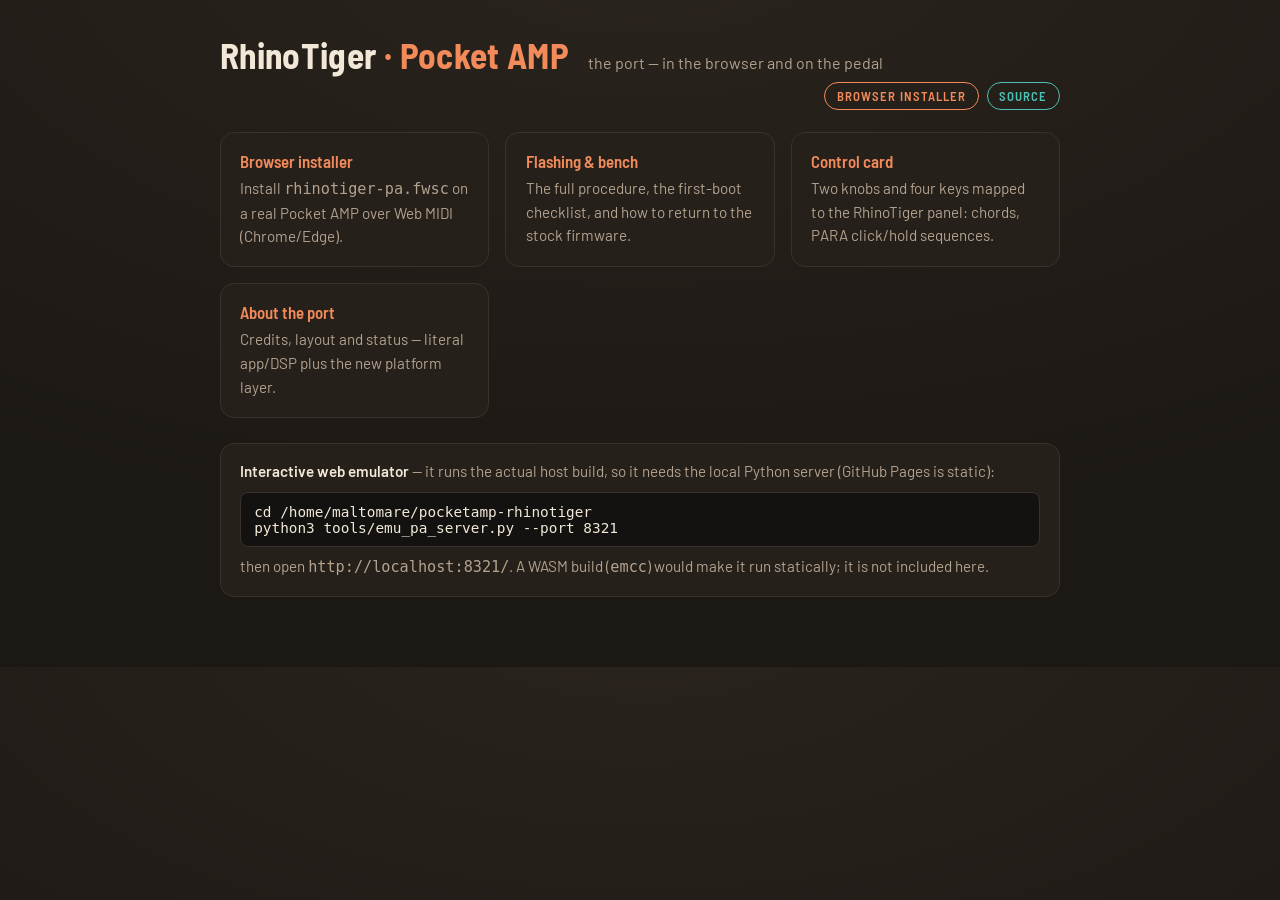
<file: index.html>
<!doctype html>
<html lang="en"><head><meta charset="utf-8">
<meta name="viewport" content="width=device-width, initial-scale=1">
<title>RhinoTiger · Pocket AMP port</title>
<link rel="preconnect" href="https://fonts.googleapis.com">
<link rel="preconnect" href="https://fonts.gstatic.com" crossorigin>
<link rel="stylesheet" href="https://fonts.googleapis.com/css2?family=Barlow:wght@400;600&family=Barlow+Semi+Condensed:wght@600;700&display=swap">
<style>
:root{--ground:#1c1814;--ink:#f2e8d8;--muted:#b3a28e;--rule:#3a322a;--accent:#f28a5a;--teal:#4cc3b6;--card:#26201b;--bad:#ff8a73;--focus:#79adff}
*{box-sizing:border-box}
body{background:radial-gradient(1200px 600px at 50% -10%,#2a241d,var(--ground));color:var(--ink);margin:0;padding:36px 20px 70px;
    font:400 16px/1.55 "Barlow","Segoe UI",system-ui,sans-serif}
main{max-width:840px;margin:0 auto}
header{display:flex;flex-wrap:wrap;align-items:baseline;gap:.4rem 1.2rem;margin:0 0 1.4rem}
h1{font:700 2.2rem/1.1 "Barlow Semi Condensed","Barlow",sans-serif;margin:0;letter-spacing:.01em}
h1 em{font-style:normal;color:var(--accent)}
header p{margin:0;color:var(--muted)}
.badges{display:flex;gap:.5rem;flex-wrap:wrap}
.badge{font:600 .8rem/1 "Barlow Semi Condensed","Barlow",sans-serif;letter-spacing:.08em;text-transform:uppercase;text-decoration:none;
       padding:.5em .9em;border-radius:999px;border:1px solid var(--muted);color:var(--ink)}
.badge.accent{border-color:var(--accent);color:var(--accent)}
.badge.teal{border-color:var(--teal);color:var(--teal)}
.grid{display:grid;grid-template-columns:repeat(auto-fit,minmax(230px,1fr));gap:1rem}
.card{background:var(--card);border:1px solid var(--rule);border-radius:14px;padding:1.1rem 1.2rem;text-decoration:none;color:var(--ink);display:block;transition:border-color .15s}
.card:hover{border-color:var(--accent)}
.card h2{font:600 1.05rem "Barlow Semi Condensed","Barlow",sans-serif;margin:0 0 .4rem;color:var(--accent)}
.card p{margin:0;color:var(--muted);font-size:.95rem}
.note{margin-top:1.6rem;border:1px solid var(--rule);border-radius:14px;padding:1rem 1.2rem;background:var(--card);font-size:.95rem;color:var(--muted)}
.note b{color:var(--ink);font-weight:600}
pre{background:#141210;border:1px solid var(--rule);border-radius:8px;padding:.7em .9em;margin:.6em 0;color:var(--ink);overflow-x:auto;font:400 .9rem ui-monospace,monospace}
code{font-family:ui-monospace,monospace}
a{color:var(--teal)}
:focus-visible{outline:3px solid var(--focus);outline-offset:2px}
</style></head><body>
<main>
<header>
 <h1>RhinoTiger <em>· Pocket AMP</em></h1>
 <p>the port — in the browser and on the pedal</p>
 <div class="badges" style="margin-left:auto">
  <a class="badge accent" href="installer/">Browser installer</a>
  <a class="badge teal" href="https://github.com/MarcoCasanova00/rhinotiger-pocket-amp-port">Source</a>
 </div>
</header>

<div class="grid">
 <a class="card" href="installer/">
  <h2>Browser installer</h2>
  <p>Install <code>rhinotiger-pa.fwsc</code> on a real Pocket AMP over Web MIDI (Chrome/Edge).</p>
 </a>
 <a class="card" href="https://github.com/MarcoCasanova00/rhinotiger-pocket-amp-port/blob/pocket-amp-port/docs/FLASHING.md">
  <h2>Flashing &amp; bench</h2>
  <p>The full procedure, the first-boot checklist, and how to return to the stock firmware.</p>
 </a>
 <a class="card" href="https://github.com/MarcoCasanova00/rhinotiger-pocket-amp-port/blob/pocket-amp-port/docs/POCKET_AMP_CONTROLS.md">
  <h2>Control card</h2>
  <p>Two knobs and four keys mapped to the RhinoTiger panel: chords, PARA click/hold sequences.</p>
 </a>
 <a class="card" href="https://github.com/MarcoCasanova00/rhinotiger-pocket-amp-port/blob/pocket-amp-port/POCKET_AMP_PORT.md">
  <h2>About the port</h2>
  <p>Credits, layout and status — literal app/DSP plus the new platform layer.</p>
 </a>
</div>

<div class="note">
 <b>Interactive web emulator</b> — it runs the actual host build, so it needs the local Python server (GitHub Pages is static):
 <pre>cd /home/maltomare/pocketamp-rhinotiger
python3 tools/emu_pa_server.py --port 8321</pre>
 then open <code>http://localhost:8321/</code>. A WASM build (<code>emcc</code>) would make it run statically; it is not included here.
</div>
</main>
</body></html>
</file>
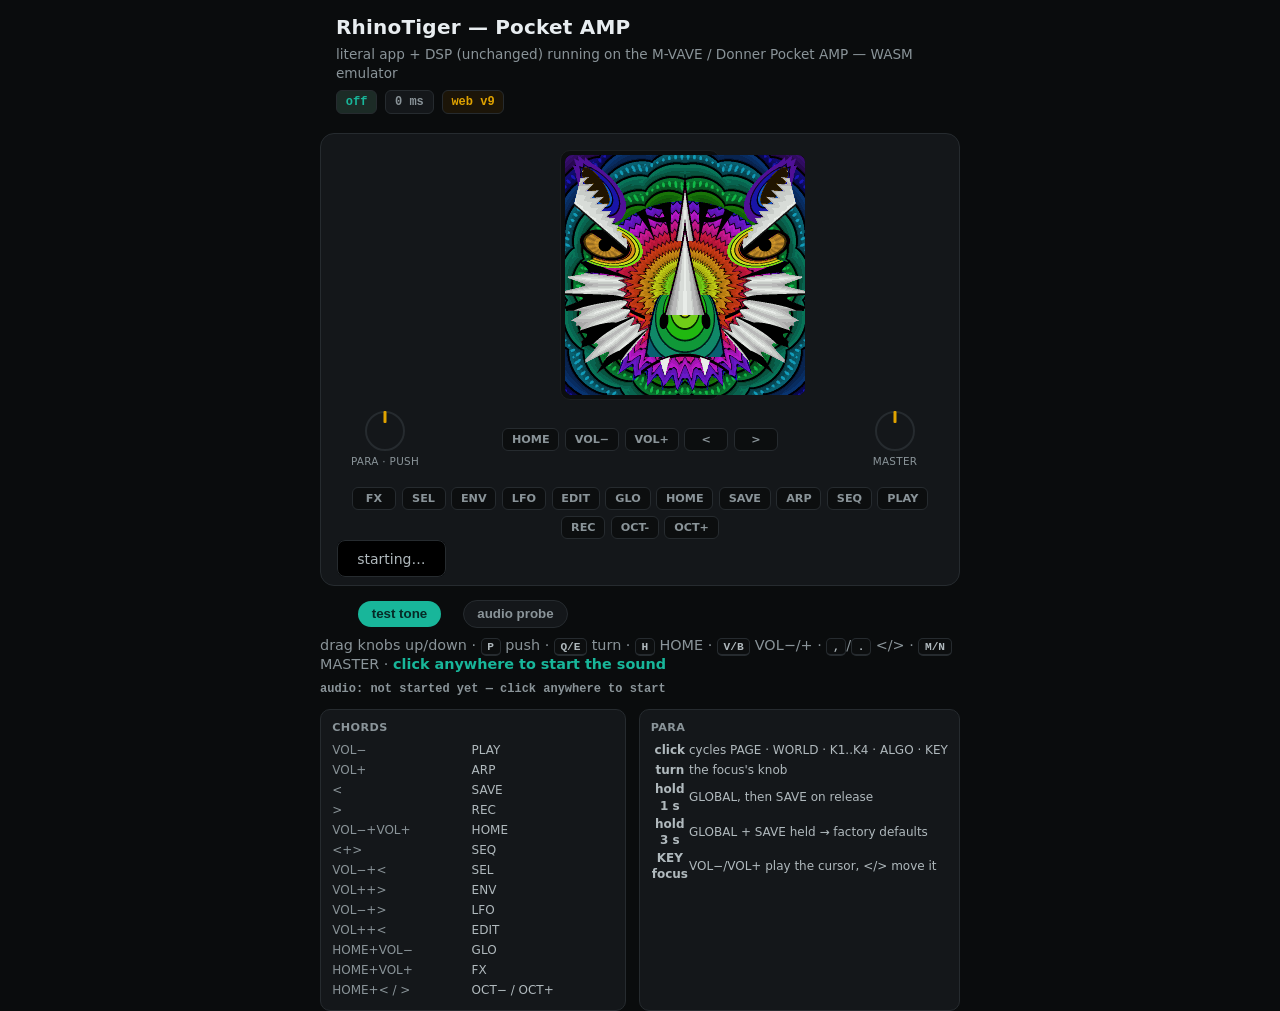
<file: emulator/index.html>
<!DOCTYPE html>
<html lang="en"><head><meta charset="utf-8">
<meta name="viewport" content="width=device-width,initial-scale=1">
<title>RhinoTiger — Pocket AMP port</title>
<style>
:root{
 --bg:#0a0c0d; --card:#14171a; --rule:#262b2f; --muted:#8a9499; --muted2:#b0b9bd;
 --teal:#18b69a; --green:#3cb371; --amber:#e0a300; --rose:#d33f4a; --blue:#3d6fcf;
 --on:#ffdb7a;
}
*{box-sizing:border-box}
body{margin:0;background:var(--bg);color:var(--muted2);font:14px/1.35 ui-sans-serif,system-ui,sans-serif}
a{color:var(--teal)}
header{max-width:640px;margin:0 auto 1.2rem;padding:.9rem 1rem 0}
header h1{margin:0;font-size:1.25rem;letter-spacing:.2px;color:#e8edf0}
header .sub{color:var(--muted);margin-top:.25rem;font-size:.85rem}
header .meta{display:flex;gap:.5rem;margin-top:.5rem}
.chip{font:600 .75rem/1 ui-monospace,monospace;padding:.3rem .55rem;border-radius:6px;background:var(--card);color:var(--muted);border:1px solid var(--rule)}
.chip.on{background:#1c2b26;color:var(--teal)}
.chip.ver{background:#1c1508;color:var(--amber)}
main{max-width:640px;margin:0 auto}
.pa{display:flex;flex-direction:column;gap:.7rem;background:var(--card);border:1px solid var(--rule);border-radius:14px;padding:1rem}
.scr{margin:0 auto;max-width:160px}
.glass{background:#0c0e0f;border:1px solid #1c1f21;border-radius:10px;padding:4px}
canvas{display:block;width:240px;height:240px;image-rendering:pixelated;border-radius:7px;background:#060809}
.rowctl{display:flex;align-items:center;justify-content:space-between;gap:.7rem;flex-wrap:wrap}
.knobmod{display:flex;flex-direction:column;align-items:center;gap:.2rem;min-width:96px}
.knob{width:40px;height:40px;border-radius:50%;background:var(--card);border:2px solid var(--rule);position:relative;cursor:grab}
.knob::after{content:"";position:absolute;top:4px;left:50%;width:3px;height:12px;background:var(--amber);transform:translate(-50%,-50%) rotate(var(--rot,0deg));transform-origin:center 14px;border-radius:1px}
.knob.held{background:#1c2224;cursor:grabbing}
.lbl{font-size:.65rem;letter-spacing:.3px;color:var(--muted);text-transform:uppercase}
.pads{display:flex;flex-wrap:wrap;gap:.35rem;justify-content:center}
.pad,.vled{font:600 .7rem/1 ui-sans-serif,system-ui,sans-serif;color:var(--muted);background:#0c0e0f;border:1px solid var(--rule);border-radius:6px;padding:.3rem .55rem;min-width:44px;text-align:center;cursor:default;user-select:none}
.pad.on{background:#16241a;color:var(--teal)}
.pad.home.on{background:#303a35;color:#e6eef0}
rowctl{display:flex;align-items:center}
.leds{display:flex;flex-wrap:wrap;gap:.35rem;justify-content:center;margin-top:.5rem}
.vled.padding:0 4px}
.start{position:absolute;inset:0;display:flex;align-items:center;justify-content:center;pointer-events:none;color:var(--muted);font:600 .85rem/1 ui-monospace,monospace}
.start .boot{background:#000;padding:.6rem 1.2rem;border-radius:8px;border:1px solid var(--rule)}
.row{display:flex;flex-wrap:wrap;gap:.5rem 1.4rem;margin-top:.9rem;align-items:center}
kbd{background:#0c0e0f;border:1px solid var(--rule);border-bottom-width:2px;border-radius:5px;padding:.1rem .35rem;font:600 .7rem ui-monospace,monospace;color:var(--muted2)}
button{border-radius:999px;padding:.4em 1em;font-weight:600;border:0;cursor:pointer}
button.test{background:var(--teal);color:#062a26}
button.test:hover{filter:brightness(1.08)}
button.probe{background:var(--card);color:var(--muted);border:1px solid var(--rule)}
button.probe:hover{background:#1a1e21}
#alert{margin:0 1rem 0 0;color:var(--muted)}
#alert.error{color:var(--rose)}
#alert.ok{color:var(--teal)}
#aidiag{margin-top:.4rem;color:var(--muted);font:600 .75rem/1.4 ui-monospace,monospace}
.help{display:flex;gap:.8rem;flex-wrap:wrap;margin-top:.7rem}
.help>div{flex:1 1 240px;background:var(--card);border:1px solid var(--rule);border-radius:10px;padding:.6rem .7rem;font-size:.75rem}
.help h2{font-size:.7rem;letter-spacing:.4px;text-transform:uppercase;color:var(--muted);margin:0 0 .35rem}
.help table{width:100%;border-collapse:collapse}
.help td{padding:.12rem 0;color:var(--muted2);white-space:nowrap}
.help td:first-child{color:var(--muted)}
.help b.color:var(--teal)}</style>
</head><body>
<header>
 <h1>RhinoTiger — Pocket AMP</h1>
 <div class="sub">literal app + DSP (unchanged) running on the M-VAVE / Donner Pocket AMP — WASM emulator</div>
 <div class="meta">
  <span class="chip on" id="chip-state">off</span>
  <span class="chip" id="chip-ms">— ms</span>
  <span class="chip ver" id="chip-ver">web v9</span>
 </div>
</header>
<main>
 <div class="pa">
  <div class="scr">
   <div class="glass"><canvas id="cv" width="240" height="240"></canvas></div>
  </div>
  <div class="rowctl rowctl">
   <div class="knobmod"><div class="knob" id="knob-para"></div><div class="lbl">PARA · push</div></div>
   <div class="pads">
    <span class="pad" data-b="1">HOME<span class="n"></span></span>
    <span class="pad" data-b="2">VOL−<span class="n"></span></span>
    <span class="pad" data-b="3">VOL+<span class="n"></span></span>
    <span class="pad" data-b="4">&lt;<span class="n"></span></span>
    <span class="pad" data-b="5">&gt;<span class="n"></span></span>
   </div>
   <div class="knobmod"><div class="knob" id="knob-master"></div><div class="lbl">MASTER</div></div>
  </div>
  <div class="leds" id="leds"></div>
  <div class="start" id="start"><span class="boot">starting…</span></div>
 </div>
 <div class="row" style="">
  <span id="alert"></span>
  <button id="tone" type="button" class="test">test tone</button> <button id="probe" type="button" class="probe">audio probe</button>
  <span style="color:var(--muted);font-size:.9rem">drag knobs up/down · <kbd>P</kbd> push · <kbd>Q/E</kbd> turn ·
   <kbd>H</kbd> HOME · <kbd>V/B</kbd> VOL−/+ · <kbd>,</kbd>/<kbd>.</kbd> &lt;/&gt; · <kbd>M/N</kbd> MASTER ·
   <b style="color:var(--teal)">click anywhere to start the sound</b></span>
 </div>
 <div id="aidiag"></div>
 <div class="help">
  <div><h2>chords</h2><table>
   <tr><td>VOL−</td><td>PLAY</td></tr>
   <tr><td>VOL+</td><td>ARP</td></tr>
   <tr><td>&lt;</td><td>SAVE</td></tr>
   <tr><td>&gt;</td><td>REC</td></tr>
   <tr><td>VOL−+VOL+</td><td>HOME</td></tr>
   <tr><td>&lt;+&gt;</td><td>SEQ</td></tr>
   <tr><td>VOL−+&lt;</td><td>SEL</td></tr>
   <tr><td>VOL++&gt;</td><td>ENV</td></tr>
   <tr><td>VOL−+&gt;</td><td>LFO</td></tr>
   <tr><td>VOL++&lt;</td><td>EDIT</td></tr>
   <tr><td>HOME+VOL−</td><td>GLO</td></tr>
   <tr><td>HOME+VOL+</td><td>FX</td></tr>
   <tr><td>HOME+&lt; / &gt;</td><td>OCT− / OCT+</td></tr>
  </table></div>
  <div><h2>PARA</h2><table>
   <tr><th>click</th><td>cycles PAGE · WORLD · K1..K4 · ALGO · KEY</td></tr>
   <tr><th>turn</th><td>the focus's knob</td></tr>
   <tr><th>hold 1 s</th><td>GLOBAL, then SAVE on release</td></tr>
   <tr><th>hold 3 s</th><td>GLOBAL + SAVE held → factory defaults</td></tr>
   <tr><th>KEY focus</th><td>VOL−/VOL+ play the cursor, &lt;/&gt; move it</td></tr>
  </table></div>
 </div>
</main>
<script>
"use strict";
const cv=document.getElementById('cv'),ctx=cv.getContext('2d');
const BTN=["FX","SEL","ENV","LFO","EDIT","GLO","HOME","SAVE","ARP","SEQ","PLAY","REC","OCT-","OCT+"];
let ex=null, mem=null, mask=0, master=4096, rot=0, firstFrame=false;

async function loadWasm(){
 const bytes=await (await fetch('app.wasm')).arrayBuffer();
 const imports={
  env:new Proxy({}, {get:()=>()=>0}),
  wasi_snapshot_preview1:new Proxy({}, {get:()=>()=>0})
 };
 const {instance}=await WebAssembly.instantiate(bytes,imports);
 ex=instance.exports; mem=ex.memory;
 ex.web_boot();
}
function sendMask(){
 if(!ex)return;
 ex.web_pa(mask, Date.now(), 0, master);
}
function enc(d){
 if(!ex)return;
 rot+=d*18;
 document.getElementById('knob-para').style.setProperty('--rot',(rot%360)+'deg');
 ex.web_pa(mask, Date.now(), d, master);
}
function setMaster(v){
 master=Math.max(0, Math.min(4096, v));
 document.getElementById('knob-master').style.setProperty('--rot', Math.round(360*(1-master/4096))+'deg');
 if(ex) ex.web_pa(mask, Date.now(), 0, master);
}
function bit(b, on){
 if(on) mask|=1<<b; else mask&=~(1<<b);
 const el=document.querySelector('[data-b="'+b+'"]');
 if(el) el.classList.toggle('on', on);
 sendMask();
}
document.querySelectorAll('.pad[data-b]').forEach(el=>{
 const b=+el.dataset.b;
 el.addEventListener('pointerdown', e=>{ e.preventDefault(); bit(b, true); });
 ['pointerup','pointerleave','pointercancel'].forEach(ev=>el.addEventListener(ev,()=>bit(b,false)));
});
function attachKnob(id, kind){
 const el=document.getElementById(id);
 let down=false, y0=0, acc=0;
 el.addEventListener('pointerdown', e=>{
  e.preventDefault();
  down=true; y0=e.clientY; acc=0;
  el.classList.add('held');
  if(kind==='para') bit(0, true);
 });
 window.addEventListener('pointermove', e=>{
  if(!down)return;
  const dy=y0-e.clientY; y0=e.clientY;
  if(kind==='para'){
   acc+=dy;
   while(acc>=12){ enc(1); acc-=12; }
   while(acc<=-12){ enc(-1); acc+=12; }
  } else {
   setMaster(master + dy*24);
  }
 });
 window.addEventListener('pointerup', ()=>{
  if(down){
   down=false;
   el.classList.remove('held');
   if(kind==='para') bit(0, false);
  }
 });
 el.addEventListener('wheel', e=>{
  e.preventDefault();
  if(kind==='para') enc(e.deltaY<0?1:-1);
  else setMaster(master + (e.deltaY<0?128:-128));
 }, {passive:false});
}
attachKnob('knob-para', 'para');
attachKnob('knob-master', 'master');

document.getElementById('knob-para').addEventListener('pointerdown', ()=>bit(0,true));
document.getElementById('knob-para').addEventListener('pointerup', ()=>bit(0,false));

window.addEventListener('keydown', e=>{
 const k=e.key.toLowerCase();
 const map={'p':0,'h':1,'v':2,'b':3,'q':4,',':4,'.':5};
 if(k==='q'||k==='e') enc(k==='q'?-1:1);
 else if(k==='m'||k==='n') setMaster(master + (k==='m'?-128:128));
 else if(k in map && !e.repeat) bit(map[k], true);
});
window.addEventListener('keyup', e=>{
 const k=e.key.toLowerCase();
 const map={'p':0,'h':1,'v':2,'b':3,'q':4,',':4,'.':5};
 if(k in map) bit(map[k], false);
});

let actx=null, audioPushed=0, lastErr='';
function audioInit(){
 if(!actx){
  const AC=window.AudioContext||window.webkitAudioContext;
  if(!AC) return;
  actx=new AC();
 }
 if(actx.state!=='running'){
  try{ actx.resume(); }catch(e){}
 }
}
/* Audio: pull from the WASM emulator's out_l/out_r and schedule it on the WebAudio
   clock. Uses the upstream worklet pattern with memory-view reads and AudioBufferSource
   nodes. Pull cadence is no larger than 2048 samples per push.  */
const N_AUD=1024;
let nextA=0, oscBuf=null, oscSrc=null, oscActive=false;
function pushAudio(){
 if(!actx || !ex) return;
 ex.web_render(N_AUD);
 /* web_out_l()/_r() return byte offsets into the module memory (as in the
  * upstream worklet), so build the views from the module memory. */
 const L=new Float32Array(mem.buffer, ex.web_out_l(), N_AUD);
 const R=new Float32Array(mem.buffer, ex.web_out_r(), N_AUD);
 if(!oscBuf){
  oscBuf=actx.createBuffer(2, N_AUD, 44100);
  oscSrc=actx.createBufferSource();
  oscSrc.buffer=oscBuf;
  oscSrc.connect(actx.destination);
 }
 oscBuf.getChannelData(0).set(L);
 oscBuf.getChannelData(1).set(R);
 const now=actx.currentTime;
 /* Keep the source ahead of the pull by a few ms so a busy frame yields a clean
  * gap rather than a crack inside a note. */
 if(nextA < now - 0.008) nextA = now - 0.008;
 oscSrc.start(nextA);
 /* Recycle the source each push so it never runs past its end and never needs
  * stop/start round-trips. */
 if(oscActive){ try{ oscSrc.stop(); }catch(e){} }
 oscSrc=actx.createBufferSource();
 oscSrc.buffer=oscBuf;
 oscSrc.connect(actx.destination);
 oscSrc.start(nextA + N_AUD/44100);
 nextA += N_AUD/44100;
 audioPushed += N_AUD;
 oscActive=true;
}
['pointerdown','keydown'].forEach(ev=>window.addEventListener(ev, audioInit));

let toneOn=false;
function runTone(){
 toneOn=!toneOn;
 if(!actx) audioInit();
 if(toneOn && actx){
  const o=actx.createOscillator();
  const g=actx.createGain();
  o.frequency.value=440;
  g.gain.value=0.08;
  o.connect(g);
  g.connect(actx.destination);
  o.start();
  o.stop(actx.currentTime + 0.6);
 }
 document.getElementById('tone').textContent = toneOn ? 'tone…' : 'test tone';
}
function audioProbe(){
 if(!actx) audioInit();
 if(!actx || actx.state!=='running') return 'context not running';
 const src=actx.createBufferSource();
 src.buffer=actx.createBuffer(1, 44100*2, 44100);
 const d=src.buffer.getChannelData(0);
 for(let i=0;i<d.length;i++) d[i]=Math.sin(2*Math.PI*440*i/44100)*0.1;
 src.connect(actx.destination);
 src.start();
 return 'probe playing 2 s';
}
document.getElementById('tone').onclick = runTone;
document.getElementById('probe').onclick = ()=>{ document.getElementById('alert').textContent = audioProbe(); };

window.addEventListener('error', e=>{
 const a=document.getElementById('alert');
 if(a){
  a.textContent = 'JS: ' + (e.message || e);
  a.classList.add('error');
 }
});

function drawFrame(){
 if(!ex) return;
 try{
  const fb=ex.web_fb();
  const u8=new Uint8Array(mem.buffer, fb, 240*240*2);
  const im=ctx.createImageData(240,240);
  for(let i=0;i<240*240;i++){
   const raw=u8[2*i] | (u8[2*i+1]<<8);
   const c=((raw & 0xff) << 8) | (raw >>> 8);
   im.data[4*i+0]=((c>>11)&31)<<3;
   im.data[4*i+1]=((c>>5)&63)<<2;
   im.data[4*i+2]=(c&31)<<3;
   im.data[4*i+3]=255;
  }
  ctx.putImageData(im, 0, 0);
  if(!firstFrame) firstFrame=true;
 }catch(e){}
}
function drawLeds(){
 if(!ex) return;
 const lit=ex.web_lit_buttons();
 const l=document.getElementById('leds');
 l.innerHTML='';
 BTN.forEach((n,i)=>{
  const d=document.createElement('div');
  d.className='vled';
  d.textContent=n;
  if(lit>>i & 1) d.classList.add('on');
  l.appendChild(d);
 });
}
function status(){
 if(!ex) return;
 document.getElementById('chip-ms').textContent = ex.web_now() + ' ms';
 let st='off';
 if(actx){
  st = actx.state==='running' ? 'on' : actx.state;
  if(ex.web_debug_ring_peak){
   st += ' · peak ' + ex.web_debug_ring_peak().toFixed(2) + ' · pushed ' + audioPushed + ' frames';
  }
 }
 document.getElementById('chip-state').textContent = st;
 const diag=document.getElementById('aidiag');
 if(!actx){
  diag.textContent='audio: not started yet — click anywhere to start';
 } else {
  diag.textContent='audio: ' + actx.state +
   ' | pulled ' + audioPushed + ' frames | ring peak ' +
   (ex.web_debug_ring_peak ? ex.web_debug_ring_peak().toFixed(3) : '?') +
   (lastErr ? ' | last error: ' + lastErr : '');
 }
}
setTimeout(()=>{ drawFrame(); drawLeds(); status(); }, 0);
loadWasm().then(()=>{
 const pr=setInterval(()=>{ drawFrame(); }, 120);
 const sr=setInterval(()=>{ drawLeds(); status(); }, 600);
 drawFrame(); drawLeds(); status();
 window.addEventListener('beforeunload', ()=>{ clearInterval(pr); clearInterval(sr); if(oscActive){ try{ oscSrc.stop(); }catch(e){} } });
})
.catch(e=>{
 const a=document.getElementById('alert');
 if(a){
  a.textContent='failed to start the emulator: '+(e.message||e);
  a.classList.add('error');
 }
});
</script>
</body></html>
</file>
